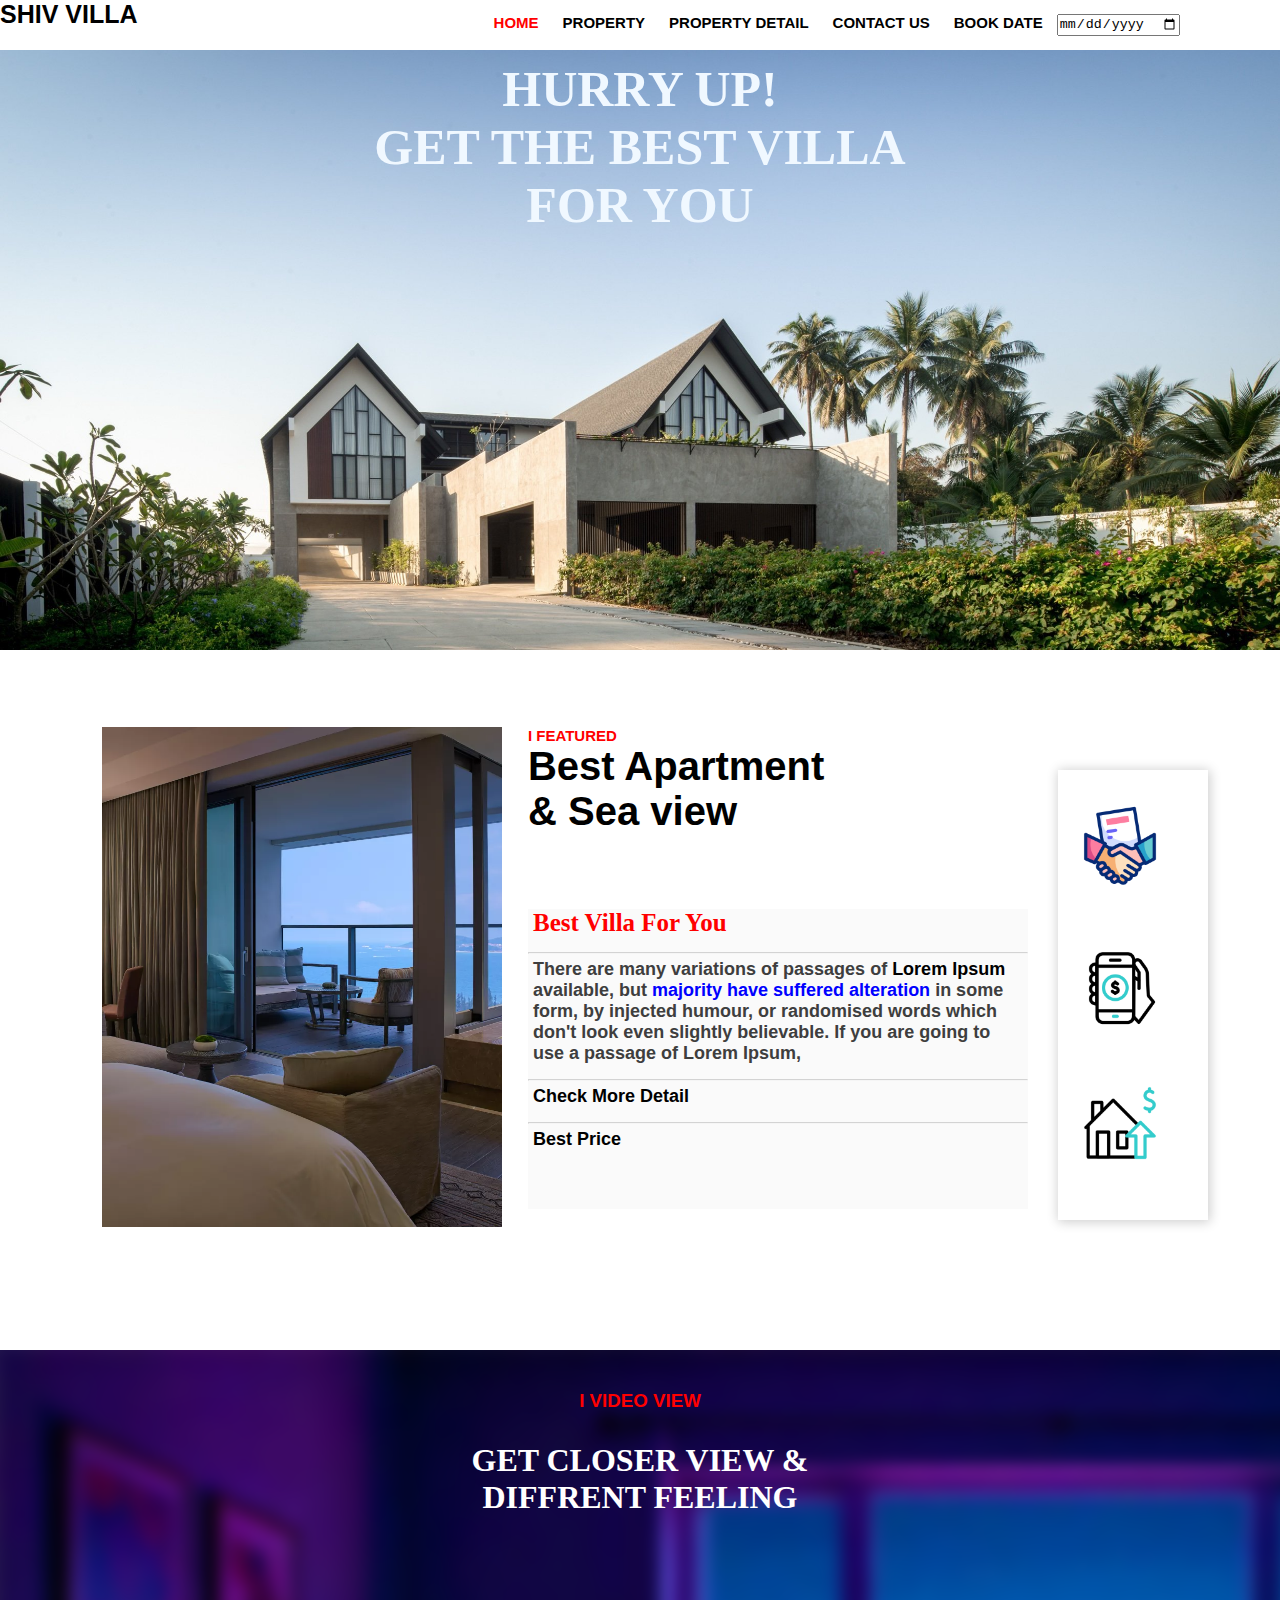
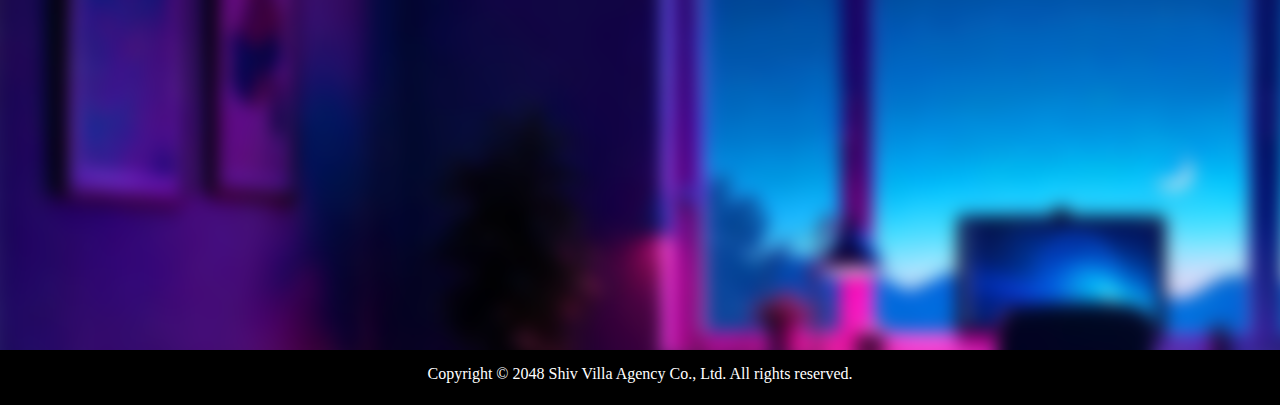
<file: index.html>
<!DOCTYPE html>

<head>
    <title>Shiv Villa</title>
    <link rel="icon" type="image/png" href="pic/house.png">

    <style>
        .header .links a:hover {
            color: red;
            font-weight: bolder;
        }


        * {
            margin: 0%;
            padding: 0%;
        }

        .header {
            position: sticky;
            top: 0%;
            background-color: rgb(255, 255, 255);
            align-items: center;
            height: 50px;
            display: flex;
        }

        .header .logo {
            width: 150px;
            height: 100%;
            background: rgb(255, 255, 255);
            position: relative;
            animation-name: example;
            animation-duration: 3s;
            animation-delay: 1s;
        }

        @keyframes example {
            0% {
                background-color: rgb(255, 0, 0);
                left: 0px;
                top: 0px;
            }

            50% {
                background-color: yellow;
                left: 200px;
                top: 0px;
            }

            100% {
                background-color: rgb(255, 255, 255);
                left: 0px;
                top: 0px;
            }
        }


        .header .links {
            margin-left: auto;
            margin-right: 100px;

        }

        .header .links a {
            font-family: Arial, Helvetica, sans-serif;
            text-decoration: none;
            font-weight: bold;
            color: black;
            margin-left: 10px;
            margin-right: 10px;
            font-size: 15px;
        }

        .home {
            background-image: url(pic/villa-2186912.jpg);
            background-repeat: no-repeat;
            background-size: cover;
            background-position: center;
            height: 600px;
            width: 100%;
        }

        .home H1 {
            padding: 20px;
            padding-top: 10px;
            font-size: 50PX;
        }

        .header .links .active {
            color: red;
        }

        .contact {
            display: flex;
            height: 700px;
        }

        .contact h5 {
            color: red;
            font-size: 15px;
            font-family: 'Segoe UI', Tahoma, Geneva, Verdana, sans-serif;
        }

        .contact h3 {
            color: rgb(0, 0, 0);
            font-size: 40px;
            font-family: 'Trebuchet MS', 'Lucida Sans Unicode', 'Lucida Grande', 'Lucida Sans', Arial, sans-serif
        }

        .contact h1 {
            color: rgb(36, 36, 36);
            font-size: 15px;
            font-weight: lighter;
            font-family: Cambria, Cochin, Georgia, Times, 'Times New Roman', serif;
        }

        .contact img {
            margin-left: 8%;
            margin-top: 6%;
        }

        .contact .fetured {
            margin-left: 2%;
            margin-top: 6%;

        }

        .fetured .card {
            background-color: rgba(0, 0, 0, 0.021);
            background-size: 1000px;
            width: 500px;
            height: 300px;
            margin-top: 15%;
        }

        .fetured .card h1 {
            margin: 1%;
            color: red;
            font-weight: ;
            font-family: 'Trebuchet MS', 'Lucida Sans Unicode', 'Lucida Grande', 'Lucida Sans', Arial, ;
            font-weight: bold;
            font-size: 25px;
            padding-bottom: 2%;
        }

        .fetured .card p {
            margin: 1%;
            font-size: 18px;
            padding-bottom: 2%;
            font-weight: bold;
            margin-top: 1%;
            margin-bottom: 1%;
            font-family: 'Arial, Helvetica, sans-serif'
        }

        hr {
            opacity: 0.4;
        }

        .fetured1 .card {

            background-color: rgba(255, 255, 255, 0.9);
            box-shadow: 1PX 1PX 11PX 1PX rgba(0, 0, 0, 0.201);
            background-size: 1000px;
            width: 150px;
            height: 450px;
            margin-top: 80%;
            margin-left: 20%;
        }

        .fetured1 .card img {
            padding-top: 15%;
        }

        .videoview {
            background-image: url(pic/—Pngtree—gaming\ room\ setup\ lofi\ images_16108462.png);
            height: 600px;
            width: 100%;

        }

        .videoview H1 {
            color: white;
            text-align: center;
            padding-top: 30px;
        }

        .videoview H3 {
            color: red;
            text-align: center;
            font-family: 'Segoe UI', Tahoma, Geneva, Verdana, sans-serif;
            padding-top: 40px;
        }

        footer {
            background-color: black;
            color: white;
            height: 40px;
            padding-top: 15px;
            text-align: center;
            align-items: center;
   
        }
    </style>
</head>

<body>
 

    <div class="main">
        <div class="header">
            <div class="logo">
                <h5 style="font-family: 'Segoe UI', Tahoma, Geneva, Verdana, sans-serif; font-size: 25px;">SHIV VILLA
                </h5>
            </div>
            <div class="links">
                <a class="active" href="http://127.0.0.1:5500/Project/index.html">HOME</a>
                <a href="property.html">PROPERTY</a>
                <a href="property_det.html">PROPERTY DETAIL</a>
                <a href="contactus.html">CONTACT US</a>
                <a>BOOK DATE</a>
                <input type="date" id="birthday">
            </div>
        </div>
        <div class="home">
            <H1 style="text-align: center; color: aliceblue;">HURRY UP!<BR>
                GET THE BEST VILLA<BR>
                FOR YOU</H1>
        </div>
        <div class="contact">
            <img src="pic/seascape-ocean-view-twin-roomTAL.png" width="400" height="500">
            <div class="fetured">
                <h5>I FEATURED</h5>
                <h3>Best Apartment<br>& Sea view</h3>
                <div class="card">
                    <h1>Best Villa For You</h1>
                    <hr>
                    <p style="font-family: Arial, Helvetica, sans-serif; color: rgb(62, 62, 62);">There are many
                        variations of passages of<span style="font-weight:bold; color: black;"> Lorem Ipsum
                        </span>available,
                        but <span style="color: blue;"> majority have suffered alteration</span> in some form, by
                        injected humour,
                        or randomised words which don't look even slightly believable.
                        If you are going to use a passage of Lorem Ipsum, </p>
                    <hr>
                    <p
                        style="color: rgb(0, 0, 0); font-family: 'Trebuchet MS', 'Lucida Sans Unicode', 'Lucida Grande', 'Lucida Sans', Arial, sans-serif">
                        Check More Detail</p>
                    <hr>
                    <p
                        style="color: rgb(0, 0, 0); font-family:'Trebuchet MS', 'Lucida Sans Unicode', 'Lucida Grande', 'Lucida Sans', Arial, sans-serif">
                        Best Price</p>
                </div>
            </div>
            <div class="fetured1">
                <div class="card">
                    <div class="icon1"></div>
                    <img src="pic/contract.gif" width="100px" height="100px"><br>
                    <img src="pic/money.gif" width="100px" height="100px"><br>
                    <img src="pic/real-estate.gif" width="100px" height="100px">
                </div>

            </div>
        </div>

        <div class="videoview">
            <H3>I VIDEO VIEW</H3>
            <H1>GET CLOSER VIEW & <BR> DIFFRENT FEELING</H1>
            <iframe style="margin-left: 18%; margin-top: 3%; border-radius: 5px;" width="1000" height="300"
                src="https://www.youtube.com/embed/yhgJ3wQBl0c?si=n7RQEbx06SscHjsZ" title="YouTube video player"
                frameborder="0"
                allow="accelerometer; autoplay; clipboard-write; encrypted-media; gyroscope; picture-in-picture; web-share"
                referrerpolicy="strict-origin-when-cross-origin" allowfullscreen></iframe>
        </div>
        <div class="inform">
        </div>
        <footer>Copyright © 2048 Shiv Villa Agency Co., Ltd. All rights reserved.</footer>

    </div>





</body>

</html>
</file>
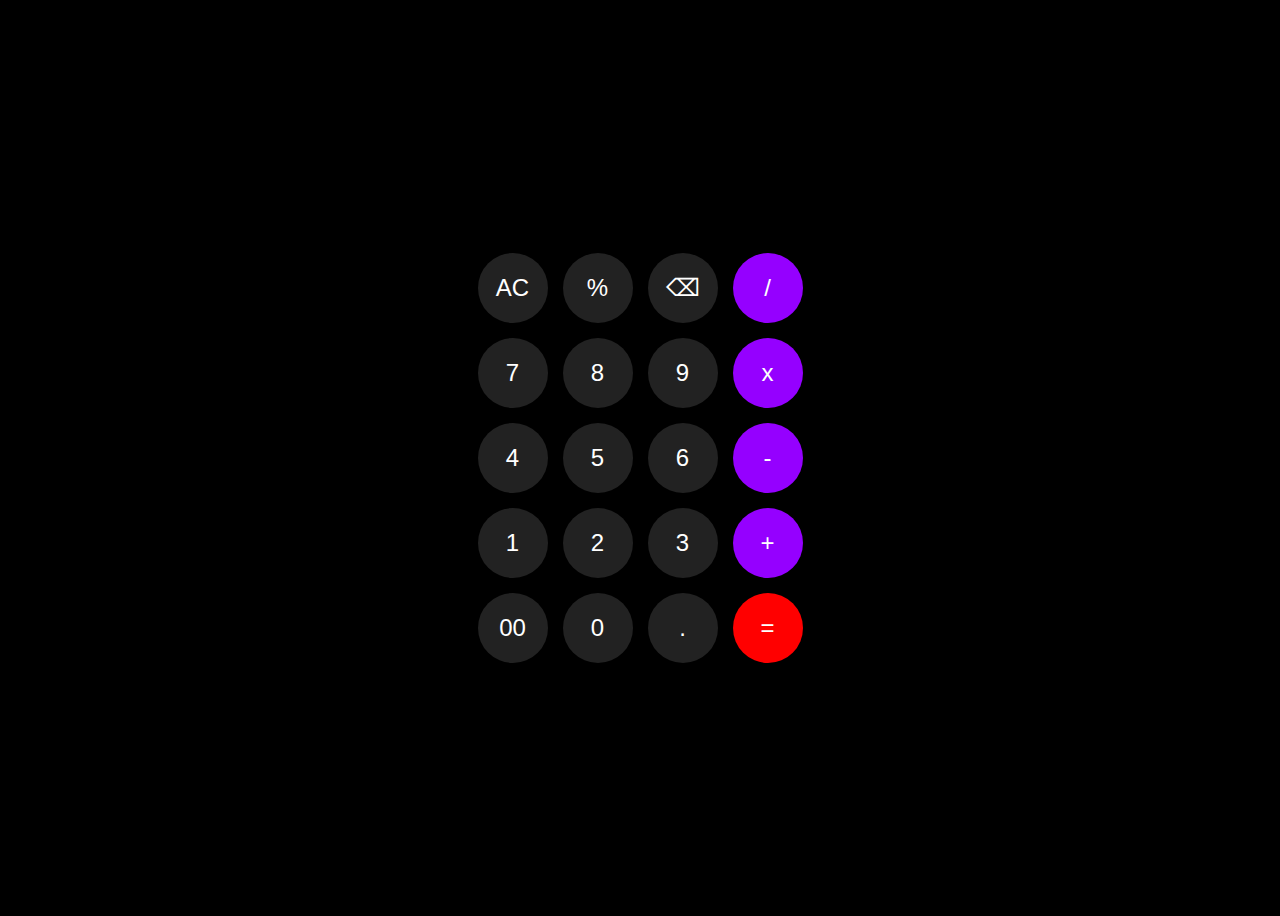
<file: CAL.HTML>
<!DOCTYPE html>
<html lang="en">
<head>
  <meta charset="UTF-8">
  <title>Calculator UI</title>
  <style>
    body {
      background-color: #000000;
      font-family: Arial, sans-serif;
      display: flex;
      justify-content: center;
      align-items: center;
      height: 100vh;
    }


    .calculator {
      display: grid;
      grid-template-columns: repeat(4, 70px);
      grid-gap: 15px;
    }

    .btn {
      width: 70px;
      height: 70px;
      border-radius: 50%;
      border: none;
      font-size: 24px;
      color: white;
      background-color: #222;
      cursor: pointer;
    }

    .btn.operator {
      background-color: #9500ff;
    }

    .btn.equal {
      background-color: #ff0000;
    }
    
  </style>
</head>
<body>
   
    <div class="bigscreen"></div>

  <div class="calculator">
    
    <button class="btn">AC</button>
    <button class="btn">%</button>
    <button class="btn">&#9003;</button>
    <button class="btn operator">/</button>

    <button class="btn">7</button>
    <button class="btn">8</button>
    <button class="btn">9</button>
    <button class="btn operator">x</button>

    <button class="btn">4</button>
    <button class="btn">5</button>
    <button class="btn">6</button>
    <button class="btn operator">-</button>

    <button class="btn">1</button>
    <button class="btn">2</button>
    <button class="btn">3</button>
    <button class="btn operator">+</button>

    <button class="btn">00</button>
    <button class="btn">0</button>
    <button class="btn">.</button>
    <button class="btn equal">=</button>
  </div>

</body>
</html>
</file>
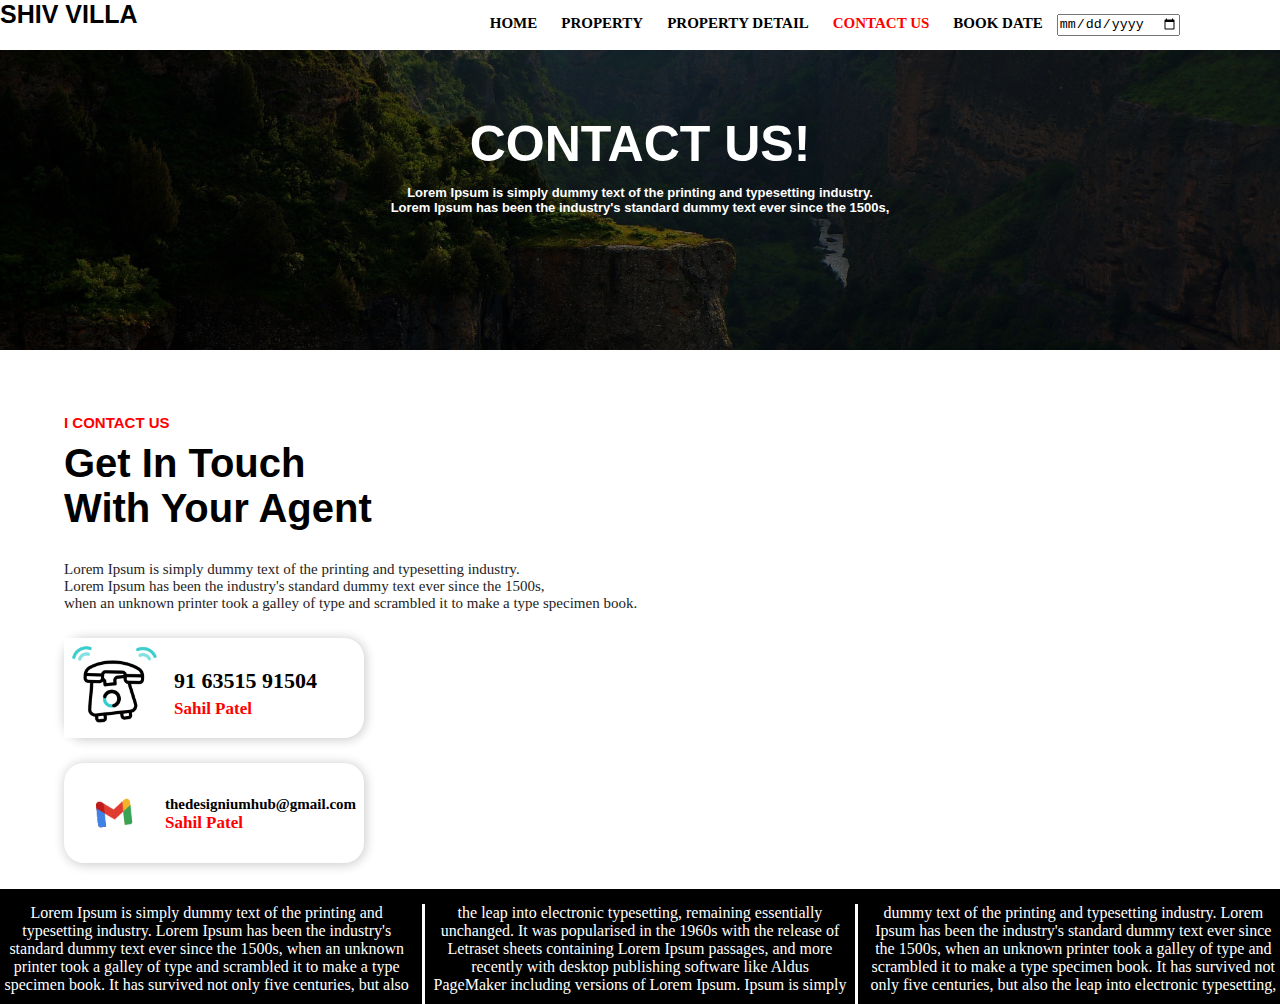
<file: contactus.html>
<!DOCTYPE html>
<head>
    <title>Shiv Villa</title>
    <link rel="icon" type="image/png" href="pic/house.png">

    <style>
        .header .links a:hover {
            color: red;
        }

        * {
            margin: 0%;
            padding: 0%;
        }

        .header {
            position: sticky;
            /*for Stuck the Navbar of Scrolling time */
            top: 0%;
            background-color: rgb(255, 255, 255);
            align-items: center;
            height: 50px;
            display: flex;
        }

        .header .logo {
            width: 150px;
            height: 100%;
            background: rgb(255, 255, 255);
            position: relative;
            animation-name: example;
            animation-duration: 3s;
            animation-delay: 1s;
        }

        @keyframes example {
            0% {
                background-color: rgb(0, 255, 213);
                left: 0px;
                top: 0px;
            }

            50% {
                background-color: rgb(115, 192, 255);
                left: 200px;
                top: 0px;
            }

            100% {
                background-color: rgb(255, 255, 255);
                left: 0px;
                top: 0px;
            }
        }

        .header .links {

            margin-left: auto;
            margin-right: 100px;

        }

        .header .links a {

            top: 0;
            text-decoration: none;
            font-weight: bold;
            color: black;
            margin-left: 10px;
            margin-right: 10px;
            font-size: 15px;
        }

        .home {
            background-image: linear-gradient(rgba(0, 0, 0, 0.5), rgba(0, 0, 0, 0.4)), url(pic/canyon-1740973.jpg);
            background-repeat: no-repeat;
            background-size: cover;
            /*whole page is cover bt image*/
            background-position: center;
            height: 300px;
            width: 100%;
        }

        .home h1 {
            font-family: Verdana, Geneva, Tahoma, sans-serif;
            padding: 20px;
            padding-top: 65px;
            font-size: 50PX;
        }

        .header .links .active {
            color: red;
        }

        .contact h5 {
            color: red;
            margin-top: 5%;
            margin-left: 5%;
            font-size: 15px;
            font-family: 'Segoe UI', Tahoma, Geneva, Verdana, sans-serif;
        }

        .contact h3 {
            color: rgb(0, 0, 0);
            margin-top: 10px;
            margin-left: 5%;
            font-size: 40px;
            font-family: sans-serif
        }

        .contact h1 {
            color: rgb(36, 36, 36);
            margin-top: 30px;
            margin-left: 5%;
            font-size: 15px;
            font-weight: lighter;
            font-family: Cambria, Cochin, Georgia, Times, 'Times New Roman', serif;

        }

        .contact_card {
            background-color: rgb(255, 255, 255);
            height: 100px;
            width: 300px;
            box-shadow: 1PX 1PX 11PX 1PX rgba(0, 0, 0, 0.201);
            margin-left: 5%;
            margin-top: 2%;
            border-radius: 20px;
            margin-bottom: 2%;
            display: flex;
        }

        .contact_2 {
            background-color: rgb(255, 255, 255);
            height: 100px;
            width: 300px;
            box-shadow: 1PX 1PX 11PX 1PX rgba(0, 0, 0, 0.201);
            /*for Shadow purpose */
            margin-left: 5%;
            margin-top: 2%;
            border-radius: 20px;
            margin-bottom: 2%;
            display: flex;
            /*for part of 2 side of display */

        }

        footer {
            background-color: black;
            color: white;
            height: 100px;
            padding-top: 15px;
            text-align: center;
            align-items: center;
            column-count: 3;
            column-gap: 20px;
            column-rule-style: solid;

        }
    </style>
</head>

<body>

    <div class="main">
        <div class="header">
            <div class="logo">
                <h5 style="font-family: 'Segoe UI', Tahoma, Geneva, Verdana, sans-serif;font-size: 25px;">SHIV VILLA
                </h5>
            </div>
            <div class="links">
                <a href="index.html">HOME</a>
                <a href="property.html">PROPERTY</a>
                <a href="property_det.html">PROPERTY DETAIL</a>
                <a class="active" href="contactus.html">CONTACT US</a>
                <a>BOOK DATE</a>
                <input type="date" id="birthday">
            </div>
        </div>
        <div class="home">
            <H1 style="text-align: center; color: rgb(255, 255, 255);">CONTACT US!<BR>
                <P
                    style="font-size: small; color: rgb(255, 255, 255);font-family: Arial, Helvetica, sans-serif;padding-top: 1%;">
                    Lorem Ipsum is simply dummy text of the printing and typesetting industry.<BR> Lorem Ipsum has been
                    the industry's standard dummy text ever since the 1500s,</P>
        </div>
        <div class="contact">
            <h5>I CONTACT US</h5>
            <h3>Get In Touch <br>With Your Agent</h3>
            <h1>Lorem Ipsum is simply dummy text of the printing and typesetting industry.<br>
                Lorem Ipsum has been the industry's standard dummy text ever since the 1500s,<br>
                when an unknown printer took a galley of type and scrambled it to make a type specimen book.</h1>
        </div>
        <div class="contact_card">
            <img src="pic/telephone.gif" height="100" width="100">
            <h2 style="color: rgb(0, 0, 0); padding-top: 30px; padding-left: 10px; font-size: 22px;">91 63515
                91504<br><span style="color: rgb(255, 0, 0); font-size:17px;">Sahil Patel</span></h2>
        </div>
        <div class="contact_2">
            <img src="pic/Animation - 1743484672752.gif" height="100" width="100">
            <h2
                style="color: rgb(0, 0, 0); padding-top: 33px; padding-left: 1px; padding-bottom: 10px; font-size: 15px;">
                thedesigniumhub@gmail.com<br><span style="color: rgb(255, 0, 0); font-size:17px;">Sahil Patel</span>
            </h2>

        </div>

        <footer>Lorem Ipsum is simply dummy text of the printing and typesetting industry. 
            Lorem Ipsum has been the industry's standard dummy text ever since the 1500s, 
            when an unknown printer took a galley of type and scrambled it to make a type specimen book. 
            It has survived not only five centuries, but also the leap into electronic typesetting, 
            remaining essentially unchanged. It was popularised in the 1960s with the release of Letraset 
            sheets containing Lorem Ipsum passages, and more recently with desktop publishing software 
            like Aldus PageMaker including versions of Lorem Ipsum.
            Ipsum is simply dummy text of the printing and typesetting industry. 
            Lorem Ipsum has been the industry's standard dummy text ever since the 1500s, 
            when an unknown printer took a galley of type and scrambled it to make a type specimen book. 
            It has survived not only five centuries, but also the leap into electronic typesetting, 
            remaining essentially unchanged. It was popularised in the 1960s with the release of Letraset 
            sheets containing Lorem Ipsum passages, and more recently with desktop publishing software 
            like Aldus PageMaker including versions of Lorem Ipsum</footer>

    </div>

</body>

</html>
</file>
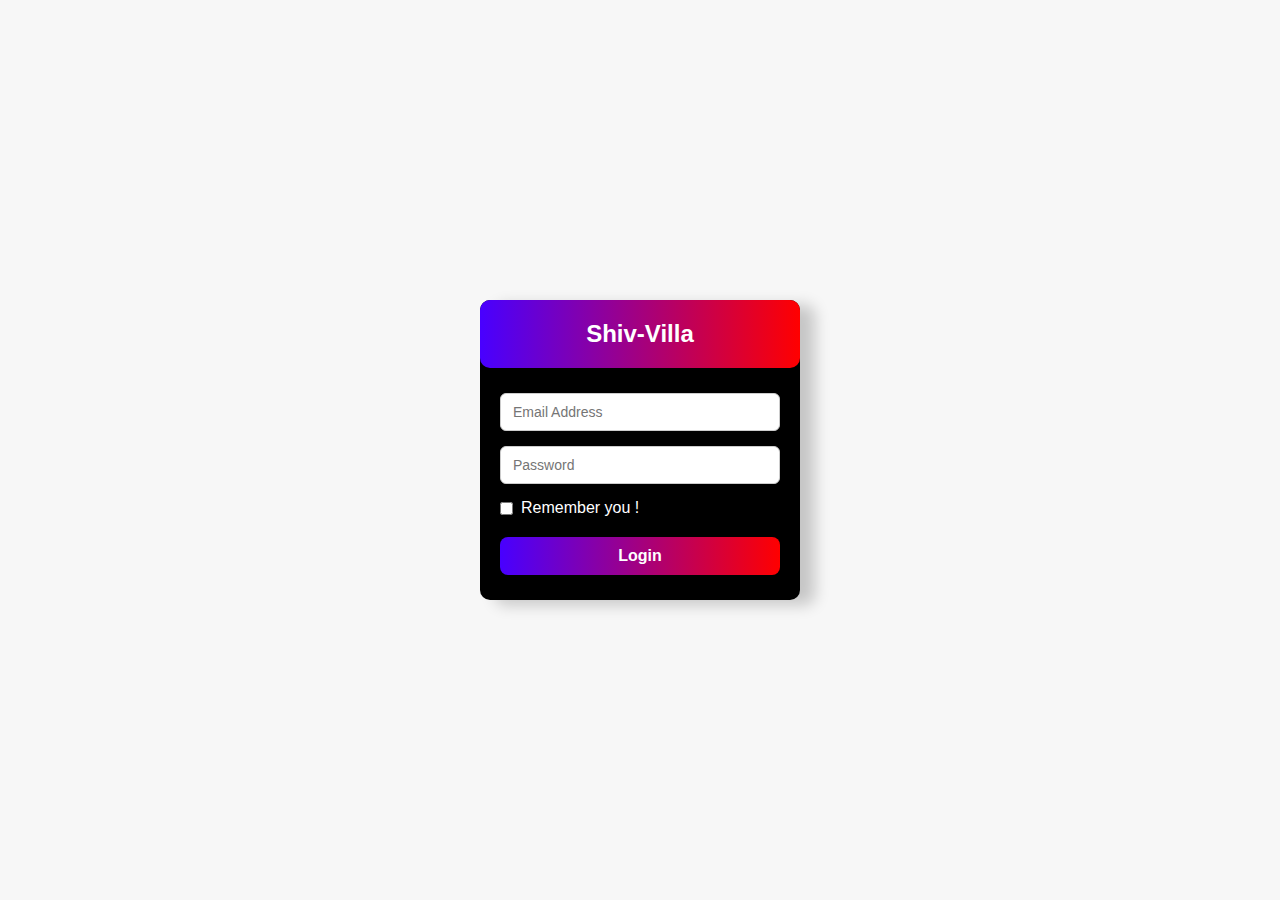
<file: login.html>
<!DOCTYPE html>
<html lang="en">
<head>
  <meta charset="UTF-8">
  <meta name="viewport" content="width=device-width, initial-scale=1">
  <title>Shiva-Villa Login</title>
  <link rel="stylesheet" href="styles.css">
</head>
<body>
  <div class="login-container">
    <div class="login-header">
      <h2>Shiv-Villa </h2>
    </div>
    <div class="login-form">
    <form action="index.html">
      <input type="email" placeholder="Email Address" required>
      <input type="password" placeholder="Password" required>
      <div class="remember">
        <input type="checkbox" id="remember">
        <label for="remember">Remember you !</label>
      </div>
      <button class="login-btn">Login</button>
    </form>
    </div>
  </div>
</body>
</html>
</file>
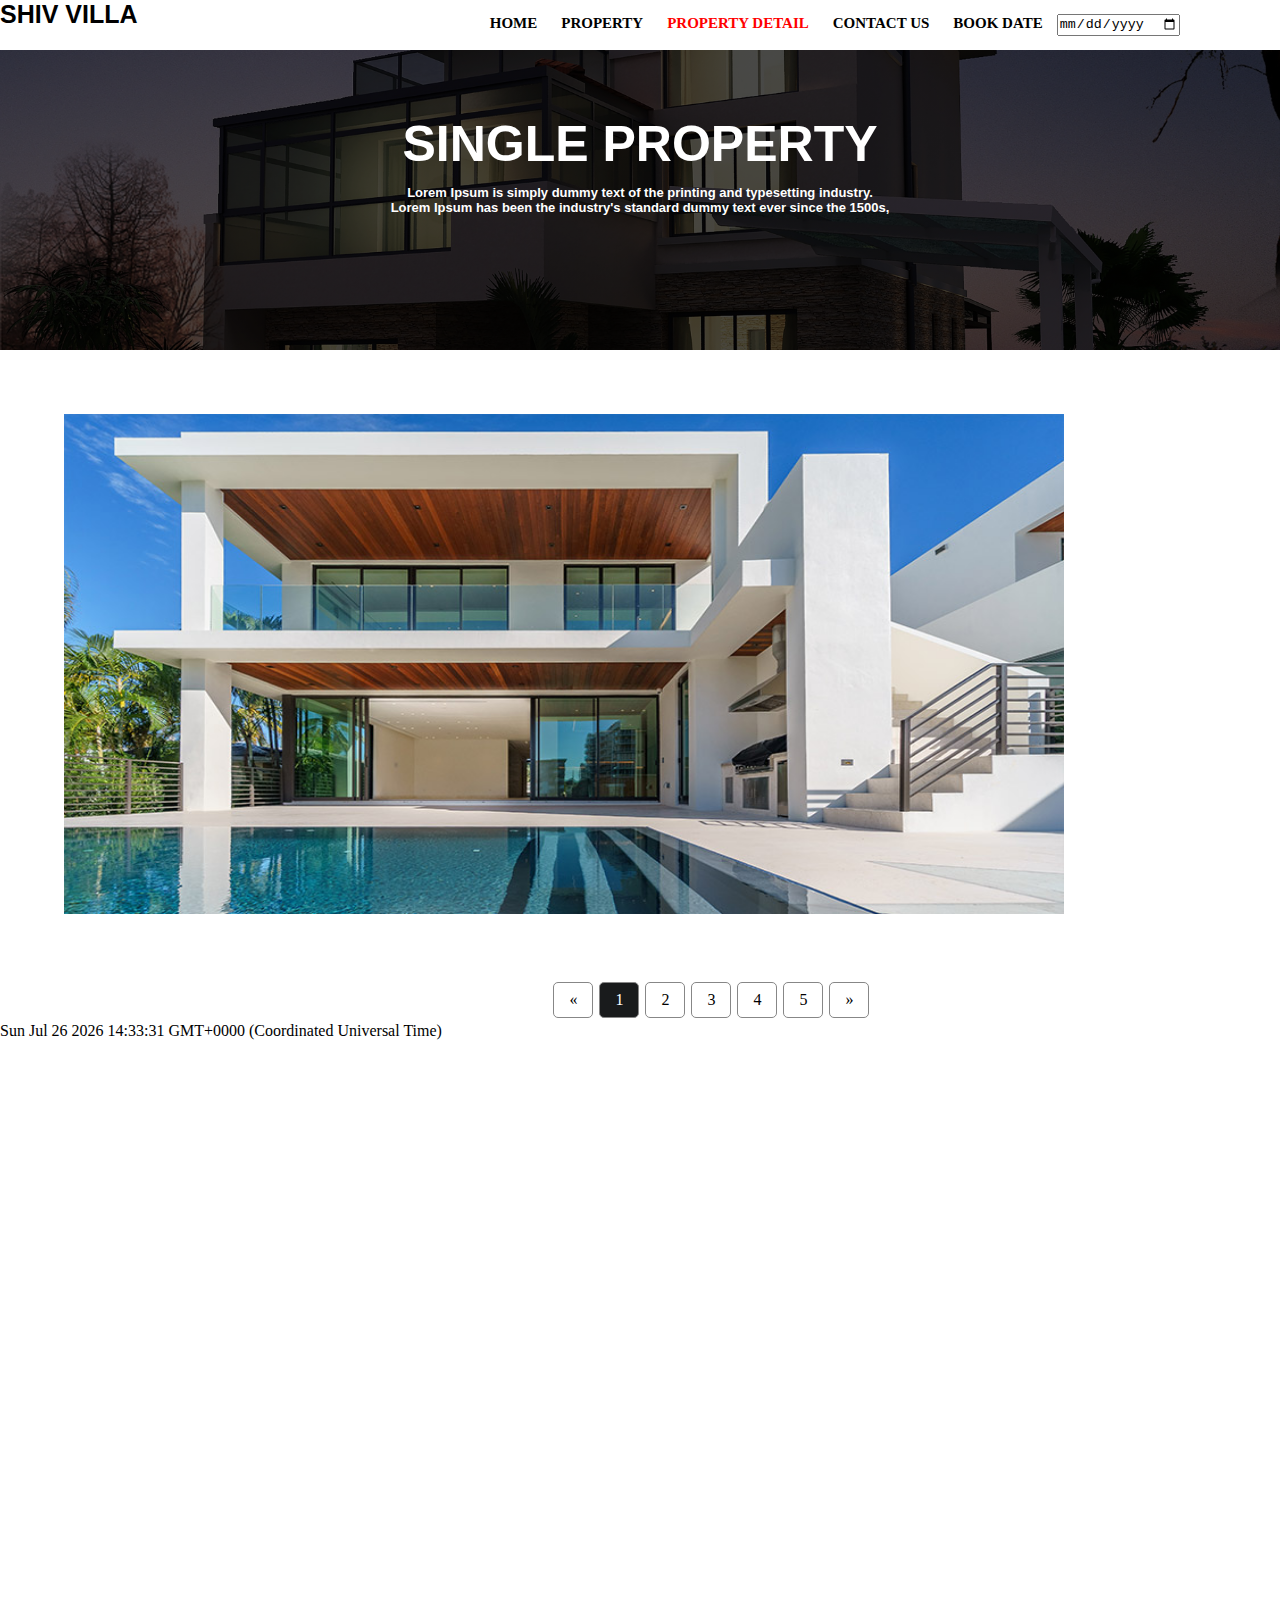
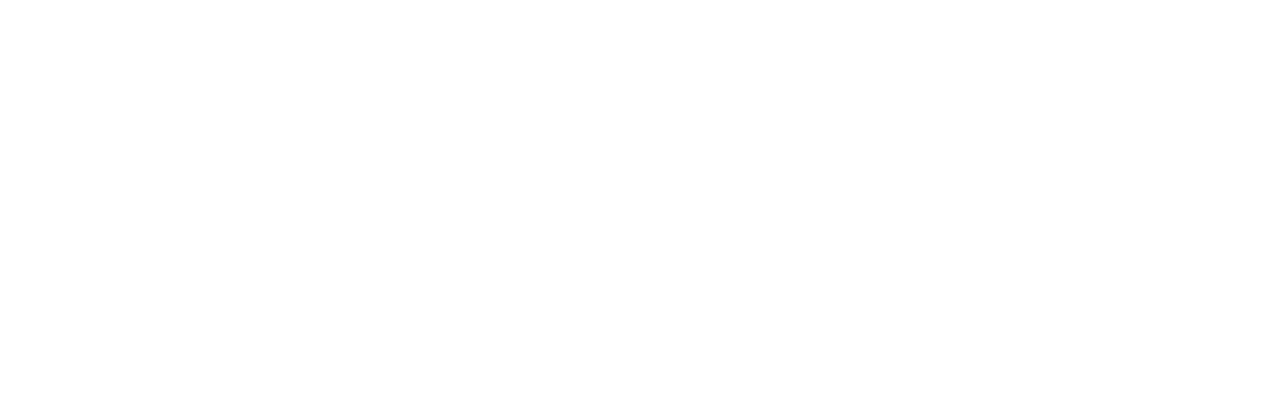
<file: property_det.html>
<!DOCTYPE html>

<head>
    <title>Shiv Villa</title>
    <link rel="icon" type="image/png" href="pic/house.png">

    <style>
        .main {
            height: 2000px;
        }

        .header .links a:hover {
            color: red;
        }

        * {
            margin: 0%;
            padding: 0%;
        }

        .header {
            background-color: rgb(255, 255, 255);
            align-items: center;
            height: 50px;
            display: flex;
        }

        .header .logo {
            width: 150px;
            height: 100%;
            background: rgb(255, 255, 255);
            position: relative;
            animation-name: example;
            animation-duration: 3s;
            animation-delay: 1s;
        }

        @keyframes example {
            0% {
                background-color: rgb(47, 0, 255);
                left: 0px;
                top: 0px;
            }

            50% {
                background-color: rgb(114, 117, 255);
                left: 200px;
                top: 0px;
            }

            100% {
                background-color: rgb(255, 255, 255);
                left: 0px;
                top: 0px;
            }
        }

        .header .links {
            margin-left: auto;
            margin-right: 100px;

        }

        .header .links a {
            text-decoration: none;
            font-weight: bold;
            color: black;
            margin-left: 10px;
            margin-right: 10px;
            font-size: 15px;
        }

        .home {
            background-image: linear-gradient(rgba(0, 0, 0, 0.7), rgba(0, 0, 0, 0.7)), url(pic/villa-5102547.jpg);
            background-repeat: no-repeat;
            background-size: cover;
            background-position: center;
            height: 300px;
            width: 100%;
        }

        .home h1 {
            font-family: Verdana, Geneva, Tahoma, sans-serif;
            padding: 20px;
            padding-top: 65px;
            font-size: 50PX;
        }

        .header .links .active {
            color: red;
        }

        .pagination {
            display: inline-block;
            padding-left: 43%;

        }

        .pagination a {
            color: black;
            float: left;
            padding: 8px 15px;
            text-decoration: none;
            border: 1px solid black;
            margin: 0 3px;
            align-items: center;
            border-radius: 5px;
            border-color: #878787;

        }

        .pagination a.active {
            background-color: #191b1c;
            color: white;

        }

        .pagination a:hover:not(.active) {
            background-color: #00ff2a;

        }
    </style>
</head>

<body>





        <div class="main">
            <div class="header">
                <div class="logo">
                    <h5 style="font-family: 'Segoe UI', Tahoma, Geneva, Verdana, sans-serif;font-size: 25px;">SHIV VILLA
                    </h5>
                </div>
                <div class="links">
                    <a href="index.html">HOME</a>
                    <a href="property.html">PROPERTY</a>
                    <a class="active" href="property_det.html">PROPERTY DETAIL</a>
                    <a href="contactus.html">CONTACT US</a>
                    <a>BOOK DATE</a>
                    <input type="date" id="birthday">
                </div>
            </div>
            <div class="home">
                <H1 style="text-align: center; color: rgb(255, 255, 255);">SINGLE PROPERTY<BR>
                    <P
                        style="font-size: small; color: rgb(255, 255, 255);font-family: Arial, Helvetica, sans-serif;padding-top: 1%;">
                        Lorem Ipsum is simply dummy text of the printing and typesetting industry.<BR> Lorem Ipsum has been
                            the industry's standard dummy text ever since the 1500s,</P>
                </div>
                    <div class="image">
                        <img src="pic/single-property.png" width="1000" height="500" style="margin: 5%;">
                    </div>
                    <div class="pagination">
                        <a href="#">&laquo;</a>
                        <a class="active" href="#">1</a>
                        <a href="#">2</a>
                        <a href="#">3</a>
                        <a href="#">4</a>
                        <a href="#">5</a>
                        <a href="#">&raquo;</a>
                    </div>
                    <p id=”demo”></p>

                 
              
                    <p id="demo"></p> 
                    <script>
                    
                    const d = new Date();
                    document.getElementById("demo").innerHTML = d;
                    
                    </script>
                 
            </div>

        </body>

</html >
</file>
<file: styles.css>
* {
    margin: 0;
    padding: 0;
    box-sizing: border-box;
    font-family: 'Segoe UI', Tahoma, Geneva, Verdana, sans-serif;
  }
  
  body {
    display: flex;
    justify-content: center;
    align-items: center;
    height: 100vh; 
    background: #f7f7f7;
  }
  
  .login-container {
    background: rgb(0, 0, 0);
    width: 320px;
    border-radius: 10px;
    box-shadow: 15px 5px 15px rgba(0, 0, 0, 0.2);
  
  }
  
  .login-header {
    border-radius: 10px;
    background: linear-gradient(to right, #4800ff, #ff0000);
    color: white;
    padding: 20px;
    text-align: center;
  }
  
  .login-form {
    padding: 25px 20px;
  }
  
  .login-form input[type="email"],
  .login-form input[type="password"] {
    width: 100%;
    padding: 10px 12px;
    margin-bottom: 15px;
    border: 1px solid #ccc;
    border-radius: 6px;
    font-size: 14px;
  }
  
  .remember {
    color: white;
    display: flex;
    align-items: center;
    margin-bottom: 20px;
  }
  
  .remember input {
    margin-right: 8px;
  }
  
  .login-btn {
    width: 100%;
    padding: 10px;
    background: linear-gradient(to right,#4800ff, #ff0000);
    color: white;
    font-size: 16px;
    font-weight: bold;
    border: none;
    border-radius: 8px;
   
  }
</file>
